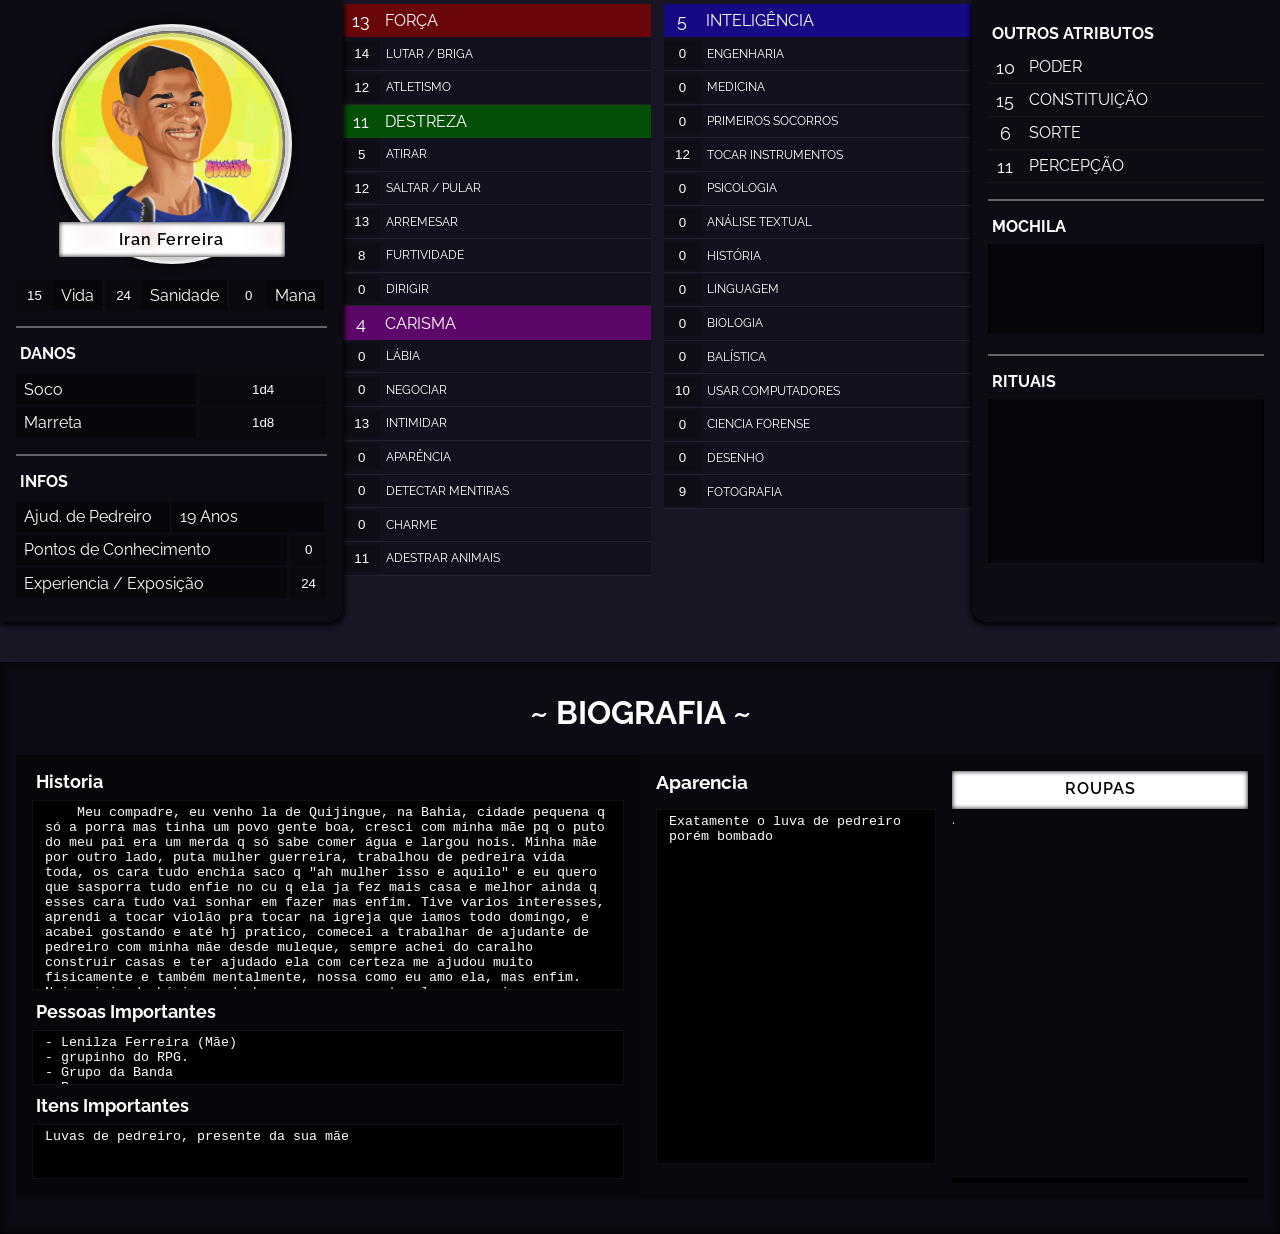
<file: index.html>
<!DOCTYPE html>
<html lang="pt-br">
<head>
    <meta charset="UTF-8">
    <meta http-equiv="X-UA-Compatible" content="IE=edge">
    <meta name="viewport" content="width=device-width, initial-scale=1.0">
    <link href="https://fonts.googleapis.com/css2?family=Raleway:wght@200;600&display=swap" rel="stylesheet">
    <link rel="shortcut icon" href="https://upload.wikimedia.org/wikipedia/commons/a/af/D20_icon.png" type="image/x-icon">
    <link rel="stylesheet" href="iran.css">
    <link rel="stylesheet" href="">
    <title>Iran Ferreira</title>
</head>
<body>
    <main>
<!-- 
    COMEÇO DO BLOCO PRIMEIRO BLOCO
 -->

    <div class="bloco">
        <div class="left-block-container" >
            <div class="block-text-area">
                <div class="chr-img">
                    <img src="./Iran_Ferreira.jpg" alt="">
                </div>
                <div class="left-block-elements lsm" >
                    <div class="teste flex-100">
                        <input type="text" name="" id="vida" class="element-value" value="15" placeholder="18" onchange="morrendo()">
                        <div class="element-name" id="vida-name">Vida</div>
                    </div>
                    <div class="teste flex-100">
                        <input type="text" name="" id="" class="element-value" value="24" placeholder="25">
                        <div class="element-name">Sanidade</div>
                    </div>
                    <div class="teste flex-100">
                        <input type="text" name="" id="" class="element-value" value="0" placeholder="0">
                        <div class="element-name">Mana</div>
                    </div>
                </div>
                <div class="vida-morte">
                    <input type="radio" name="" id="">
                    <input type="radio" name="" id="">
                    <input type="radio" name="" id="">
                    <input type="radio" name="" id="">
                    <input type="radio" name="" id="">
                    <input type="radio" name="" id="">
                </div>
            </div>
            <hr>
            <div class="block-text-area">
                <h4>DANOS</h4>
                <div class="left-block-elements">
                    <div class="element-name damage-name">Soco</div>
                    <input type="text" name="" id="" class="damage-value" value="1d4">
                </div>
                <div class="left-block-elements">
                    <div class="element-name damage-name">Marreta</div>
                    <input type="text" name="" id="" class="damage-value" value="1d8">
                </div>
            </div>
            <hr>
                <div class="block-text-area">
                    <h4>INFOS</h4>
                    <div class="left-block-elements">
                        <div class="element-name morte">Ajud. de Pedreiro</div>
                        <div class="element-name morte">19 Anos</div>
                    </div>
                    <div class="left-block-elements">
                        <div class="element-name">Pontos de Conhecimento</div>
                        <input type="text" name="" id="" class="element-value" value="0" placeholder="0">
                    </div>
                    <div class="left-block-elements">
                        <div class="element-name">Experiencia / Exposição</div>
                        <input type="text" name="" id="" class="element-value" value="24" placeholder="24">
                    </div>
                </div>
            </div>
        </div>
    </div>

<!-- 
    FIM DO PRIMEIRO BLOCO
    
    COMEÇO DAS PERICIAS E ATRIBUTOS DO PRIMEIRO BLOCO
 -->

    <div class="atributos-pericias a-p-first">
        
        <div class="forca">
            <div class="atributo">
                <input type="text" class="atribute-value rolagem-value" placeholder="0&nbsp;" value="13" id="forca-value">
                <div class="atribute-name rolagem-name" id="forca-name">FORÇA</div>
            </div>
            <div class="pericia-element flex-column">
                <div class="flex-100">
                    <input type="text" value="14" class="element-value pericia-value rolagem-value">
                    <div class="pericia-name rolagem-name">LUTAR / BRIGA</div>
                    <div class="down-btn">
                        
                    </div>
                </div>
                <div class="extra-elements-container">
                    <div class="flex-100 extra-elements">
                        <input type="text" value="13" class="element-value pericia-value rolagem-value">
                        <div class="pericia-name rolagem-name">BASTÕES</div>
                    </div>
                    <div class="flex-100 extra-elements">
                        <input type="text" value="15" class="element-value pericia-value rolagem-value">
                        <div class="pericia-name rolagem-name">MARTELOS</div>
                    </div>
                    <div class="flex-100 extra-elements">
                        <input type="text" value="0" class="element-value pericia-value rolagem-value">
                        <div class="pericia-name rolagem-name">LANÇAS</div>
                    </div>
                    <div class="flex-100 extra-elements">
                        <input type="text" value="0" class="element-value pericia-value rolagem-value">
                        <div class="pericia-name rolagem-name">MACHADOS</div>
                    </div>
                    <div class="flex-100 extra-elements">
                        <input type="text" value="0" class="element-value pericia-value rolagem-value">
                        <div class="pericia-name rolagem-name">ESPADAS</div>
                    </div>
                    <div class="flex-100 extra-elements">
                        <input type="text" value="0" class="element-value pericia-value rolagem-value">
                        <div class="pericia-name rolagem-name">FACAS</div>
                    </div>
                    <div class="flex-100 extra-elements">
                        <input type="text" value="0" class="element-value pericia-value rolagem-value">
                        <div class="pericia-name rolagem-name">FOICES</div>
                    </div>
                </div>
            </div>
            <div class="pericia-element">
                <input type="text" value="12" class="element-value pericia-value rolagem-value">
                <div class="pericia-name rolagem-name">ATLETISMO</div>
            </div>
        </div>
        <div class="destreza">
            <div class="atributo">
                <input type="text" class="atribute-value rolagem-value" placeholder="0&nbsp;" value="11" id="destreza-value">
                <div class="atribute-name rolagem-name" id="destreza-name">DESTREZA</div>
            </div>
            <div class="pericia-element flex-column">
                <div class="flex-100">
                    <input type="text" value="5" class="element-value pericia-value rolagem-value">
                    <div class="pericia-name rolagem-name">ATIRAR</div>
                    <div class="down-btn">
                        
                    </div>                
                </div>
                <div class="extra-elements-container">
                    <div class="flex-100 extra-elements">
                        <input type="text" value="10" class="element-value pericia-value rolagem-value">
                        <div class="pericia-name rolagem-name">PISTOLAS</div>
                    </div>
                    <div class="flex-100 extra-elements">
                        <input type="text" value="0" class="element-value pericia-value rolagem-value">
                        <div class="pericia-name rolagem-name">SHOTGUNS</div>
                    </div>
                    <div class="flex-100 extra-elements">
                        <input type="text" value="0" class="element-value pericia-value rolagem-value">
                        <div class="pericia-name rolagem-name">METRALHADORAS</div>
                    </div>
                    <div class="flex-100 extra-elements">
                        <input type="text" value="0" class="element-value pericia-value rolagem-value">
                        <div class="pericia-name rolagem-name">ARCO E FLECHAS</div>
                    </div>
                    <div class="flex-100 extra-elements">
                        <input type="text" value="0" class="element-value pericia-value rolagem-value">
                        <div class="pericia-name rolagem-name">SNIPER</div>
                    </div>
                    <div class="flex-100 extra-elements">
                        <input type="text" value="0" class="element-value pericia-value rolagem-value">
                        <div class="pericia-name rolagem-name">BESTA / BALESTRA</div>
                    </div>
                </div>
            </div>
            <div class="pericia-element">
                <input type="text" value="12" class="element-value pericia-value rolagem-value">
                <div class="pericia-name rolagem-name">SALTAR / PULAR</div>
            </div>
            <div class="pericia-element">
                <input type="text" value="13" class="element-value pericia-value rolagem-value">
                <div class="pericia-name rolagem-name">ARREMESAR</div>
            </div>
            <div class="pericia-element flex-column">
                <div class="flex-100">
                    <input type="text" value="8" class="element-value pericia-value rolagem-value">
                    <div class="pericia-name rolagem-name">FURTIVIDADE</div>
                    <div class="down-btn">
                        
                    </div>               
                </div>
                <div class="extra-elements-container">
                    <div class="flex-100 extra-elements">
                        <input type="text" value="0" class="element-value pericia-value rolagem-value">
                        <div class="pericia-name rolagem-name">FURTAR</div>
                    </div>
                    <div class="flex-100 extra-elements">
                        <input type="text" value="5" class="element-value pericia-value rolagem-value">
                        <div class="pericia-name rolagem-name">ARROMBAR FECHADURAS</div>
                    </div>
                    <div class="flex-100 extra-elements">
                        <input type="text" value="11" class="element-value pericia-value rolagem-value">
                        <div class="pericia-name rolagem-name">ESCONDER-SE</div>
                    </div>
                </div>
            </div>
            <div class="pericia-element">
                <input type="text" value="0" class="element-value pericia-value rolagem-value">
                <div class="pericia-name rolagem-name">DIRIGIR</div>
            </div>
        </div>
        <div class="carisma">
            <div class="atributo">
                <input type="text" class="atribute-value rolagem-value" placeholder="0&nbsp;" value="4" id="carisma-value">
                <div class="atribute-name rolagem-name" id="carisma-name">CARISMA</div>
            </div>
            <div class="pericia-element">
                <input type="text" value="0" class="element-value pericia-value rolagem-value">
                <div class="pericia-name rolagem-name">LÁBIA</div>
            </div>
            <div class="pericia-element">
                <input type="text" value="0" class="element-value pericia-value rolagem-value">
                <div class="pericia-name rolagem-name">NEGOCIAR</div>
            </div>
            <div class="pericia-element">
                <input type="text" value="13" class="element-value pericia-value rolagem-value">
                <div class="pericia-name rolagem-name">INTIMIDAR</div>
            </div>
            <div class="pericia-element">
                <input type="text" value="0" class="element-value pericia-value rolagem-value">
                <div class="pericia-name rolagem-name">APARÊNCIA</div>
            </div>
            <div class="pericia-element">
                <input type="text" value="0" class="element-value pericia-value rolagem-value">
                <div class="pericia-name rolagem-name">DETECTAR MENTIRAS</div>
            </div>
            <div class="pericia-element">
                <input type="text" value="0" class="element-value pericia-value rolagem-value">
                <div class="pericia-name rolagem-name">CHARME</div>
            </div>
            <div class="pericia-element">
                <input type="text" value="11" class="element-value pericia-value rolagem-value">
                <div class="pericia-name rolagem-name">ADESTRAR ANIMAIS</div>
            </div>
        </div>
    </div>

<!-- FIM DAS PERICIAS E ATRIBUTOS DO PRIMEIRO BLOCO

    COMEÇO DAS PERICIAS E ATRIBUTOS DO SEGUNDO BLOCO
-->

    <div class="atributos-pericias a-p-second">
        <div class="inteligencia">
            <div class="atributo">
                <input type="text" class="atribute-value rolagem-value" placeholder="0&nbsp;" value="5" id="inteligencia-value">
                <div class="atribute-name rolagem-name" id="inteligencia-name">INTELIGÊNCIA</div>
            </div>
            <div class="pericia-element flex-column">
                <div class="flex-100">
                    <input type="text" value="0" class="element-value pericia-value rolagem-value">
                    <div class="pericia-name rolagem-name">ENGENHARIA</div>
                    <div class="down-btn">
                        
                    </div>                
                </div>
                <div class="extra-elements-container">
                    <div class="flex-100 extra-elements">
                        <input type="text" value="0" class="element-value pericia-value rolagem-value">
                        <div class="pericia-name rolagem-name">ENGENHARIA DE AUTOMÓVEIS</div>
                    </div>
                    <div class="flex-100 extra-elements">
                        <input type="text" value="0" class="element-value pericia-value rolagem-value">
                        <div class="pericia-name rolagem-name">ENGENHARIA EXPLOSIVA</div>
                    </div>
                    <div class="flex-100 extra-elements">
                        <input type="text" value="0" class="element-value pericia-value rolagem-value">
                        <div class="pericia-name rolagem-name">ENGENHARIA DA COMPUTAÇÃO</div>
                    </div>
                </div>
            </div>
            <div class="pericia-element">
                <input type="text" value="0" class="element-value pericia-value rolagem-value">
                <div class="pericia-name rolagem-name">MEDICINA</div>
            </div>
            <div class="pericia-element">
                <input type="text" value="0" class="element-value pericia-value rolagem-value">
                <div class="pericia-name rolagem-name">PRIMEIROS SOCORROS</div>
            </div>
            <div class="pericia-element flex-column">
                <div class="flex-100">
                    <input type="text" value="12" class="element-value pericia-value rolagem-value">
                    <div class="pericia-name rolagem-name">TOCAR INSTRUMENTOS</div>
                    <div class="down-btn">
                        
                    </div>                
                </div>
                <div class="extra-elements-container">
                    <div class="flex-100 extra-elements">
                        <input type="text" value="0" class="element-value pericia-value rolagem-value">
                        <div class="pericia-name rolagem-name">PIANO</div>
                    </div>
                    <div class="flex-100 extra-elements">
                        <input type="text" value="15" class="element-value pericia-value rolagem-value">
                        <div class="pericia-name rolagem-name">VIOLÃO</div>
                    </div>
                    <div class="flex-100 extra-elements">
                        <input type="text" value="9" class="element-value pericia-value rolagem-value">
                        <div class="pericia-name rolagem-name">GUITARRA</div>
                    </div>
                    <div class="flex-100 extra-elements">
                        <input type="text" value="0" class="element-value pericia-value rolagem-value">
                        <div class="pericia-name rolagem-name">VIOLINO</div>
                    </div>
                    <div class="flex-100 extra-elements">
                        <input type="text" value="0" class="element-value pericia-value rolagem-value">
                        <div class="pericia-name rolagem-name">BATERIA</div>
                    </div>
                </div>
            </div>
            <div class="pericia-element">
                <input type="text" value="0" class="element-value pericia-value rolagem-value">
                <div class="pericia-name rolagem-name">PSICOLOGIA</div>
            </div>
            <div class="pericia-element">
                <input type="text" value="0" class="element-value pericia-value rolagem-value">
                <div class="pericia-name rolagem-name">ANÁLISE TEXTUAL</div>
            </div>
            <div class="pericia-element">
                <input type="text" value="0" class="element-value pericia-value rolagem-value">
                <div class="pericia-name rolagem-name">HISTÓRIA</div>
            </div>
            <div class="pericia-element">
                <input type="text" value="0" class="element-value pericia-value rolagem-value">
                <div class="pericia-name rolagem-name">LINGUAGEM</div>
            </div>
            <div class="pericia-element">
                <input type="text" value="0" class="element-value pericia-value rolagem-value">
                <div class="pericia-name rolagem-name">BIOLOGIA</div>
            </div>
            <div class="pericia-element">
                <input type="text" value="0" class="element-value pericia-value rolagem-value">
                <div class="pericia-name rolagem-name">BALÍSTICA</div>
            </div>
            <div class="pericia-element">
                <input type="text" value="10" class="element-value pericia-value rolagem-value">
                <div class="pericia-name rolagem-name">USAR COMPUTADORES</div>
            </div>
            <div class="pericia-element flex-column">
                <div class="flex-100">
                    <input type="text" value="0" class="element-value pericia-value rolagem-value">
                    <div class="pericia-name rolagem-name">CIENCIA FORENSE</div>
                    <div class="down-btn">
                        
                    </div>               
                </div>
                <div class="extra-elements-container">
                    <div class="flex-100 extra-elements">
                        <input type="text" value="0" class="element-value pericia-value rolagem-value">
                        <div class="pericia-name rolagem-name">CRIMINALISTICA</div>
                    </div>
                    <div class="flex-100 extra-elements">
                        <input type="text" value="0" class="element-value pericia-value rolagem-value">
                        <div class="pericia-name rolagem-name">TOXICOLOGIA FORENSE</div>
                    </div>
                    <div class="flex-100 extra-elements">
                        <input type="text" value="0" class="element-value pericia-value rolagem-value">
                        <div class="pericia-name rolagem-name">ANTROPOLOGIA FORENSE</div>
                    </div>
                </div>
            </div>
            <div class="pericia-element">
                <input type="text" value="0" class="element-value pericia-value rolagem-value">
                <div class="pericia-name rolagem-name">DESENHO</div>
            </div>
            <div class="pericia-element">
                <input type="text" value="9" class="element-value pericia-value rolagem-value">
                <div class="pericia-name rolagem-name">FOTOGRAFIA</div>
            </div>
        </div>
    </div>

    <!--
        FIM DAS PERICIAS E ATRIBUTOS DO SEGUNDO BLOCO

        COMEÇO DO SEGUNDO BLOCO
     -->

    <div class="bloco">
        <div class="left-block-container" >
            <div class="block-text-area">
                <h4>OUTROS ATRIBUTOS</h4>
                <div class="atributo outros-atributos">
                    <input type="text" class="atribute-value rolagem-value" placeholder="0&nbsp;" value="10" id="poder-value">
                    <div id="poder-name" class="rolagem-name">PODER</div>
                </div>
                <div class="atributo outros-atributos">
                    <input type="text" class="atribute-value rolagem-value" placeholder="0&nbsp;" value="15" id="constituicao-value">
                    <div id="constituicao-name" class="rolagem-name">CONSTITUIÇÃO</div>
                </div>
                <div class="atributo outros-atributos">
                    <input type="text" class="atribute-value rolagem-value" placeholder="0&nbsp;" value="6" id="sorte-value">
                    <div id="sorte-name" class="rolagem-name">SORTE</div>
                </div>
                <div class="atributo outros-atributos">
                    <input type="text" class="atribute-value rolagem-value" placeholder="0&nbsp;" value="11" id="percepcao-value">
                    <div id="percepcao-name" class="rolagem-name">PERCEPÇÃO</div>
                </div>
                <hr>
                <h4>MOCHILA</h4>
                <textarea name="" id=""  rows="5" spellcheck="false"></textarea>
            <hr>
            <div class="block-text-area">
            <h4>RITUAIS</h4>
                <textarea name="" id="" rows="10" class="magias" spellcheck="false"></textarea>
            </div>
        </div>
    </div>
</div>
</main>
<!-- FIM DO SEGUNDO BLOCO -->

<!-- COMEÇO BIOGRAFIA -->
<div class="biografia">
    <h1>~ BIOGRAFIA ~</h1>
    <div class="flex-100">
        <div class="historia">
            <div class="historia-escrita">
                <h4>Historia</h4>
                <textarea name="" id="" rows="12" class="imp-input" spellcheck="false">
    Meu compadre, eu venho la de Quijingue, na Bahia, cidade pequena q só a porra mas tinha um povo gente boa, cresci com minha mãe pq o puto do meu pai era um merda q só sabe comer água e largou nois. Minha mãe por outro lado, puta mulher guerreira, trabalhou de pedreira vida toda, os cara tudo enchia saco q "ah mulher isso e aquilo" e eu quero que sasporra tudo enfie no cu q ela ja fez mais casa e melhor ainda q esses cara tudo vai sonhar em fazer mas enfim. Tive varios interesses, aprendi a tocar violão pra tocar na igreja que iamos todo domingo, e acabei gostando e até hj pratico, comecei a trabalhar de ajudante de pedreiro com minha mãe desde muleque, sempre achei do caralho construir casas e ter ajudado ela com certeza me ajudou muito fisicamente e também mentalmente, nossa como eu amo ela, mas enfim. Nois vivia do básico e do bom, mas porra pvt, ela conseguiu esse trabalho em São Paulo pra construir um metro la, tava oferecendo moradia e os caralho, acabamo indo e tamo aqui a 1 ano já, n vou mentir q é confuso pra porra ir prum lugar novo mas é do cacete, fiz amizade com um povo batendo uma bola no pique e uns outro por ai e tmj, agora é ajudar minha mãe nessa zorra pq puta merda cidade grande ta cheio dum rebanho de puta.</textarea>
                </div>
            <div class="importantes">
                <div>
                    <h4>Pessoas Importantes</h4>
                    <textarea name="" id="" rows="3" class="imp-input" spellcheck="false">- Lenilza Ferreira (Mãe)
- grupinho do RPG.
- Grupo da Banda
- Ruy
- Aby</textarea>
                </div>
                <div>
                    <h4>Itens Importantes</h4>
                    <textarea name="" id="" rows="3" class="imp-input" spellcheck="false">Luvas de pedreiro, presente da sua mãe</textarea>
                </div>
            </div>
        </div>
        <div class="aparencia flex-100">
            <div class="descr-container">
                <h3>Aparencia</h3>
                <div class="descricao">
                    <textarea name="" id="" rows="23" class="imp-input" spellcheck="false">Exatamente o luva de pedreiro porém bombado</textarea>
                </div>
            </div>
            <div class="chr-cloth">
                .
            </div>
        </div>
    </div>
</div>
<!-- FIM BIOGRAFIA -->

<!-- COMEÇO FOOTER -->
<footer>
    
</footer>


<script src="iran.js"></script>
</body>
</html>
</file>
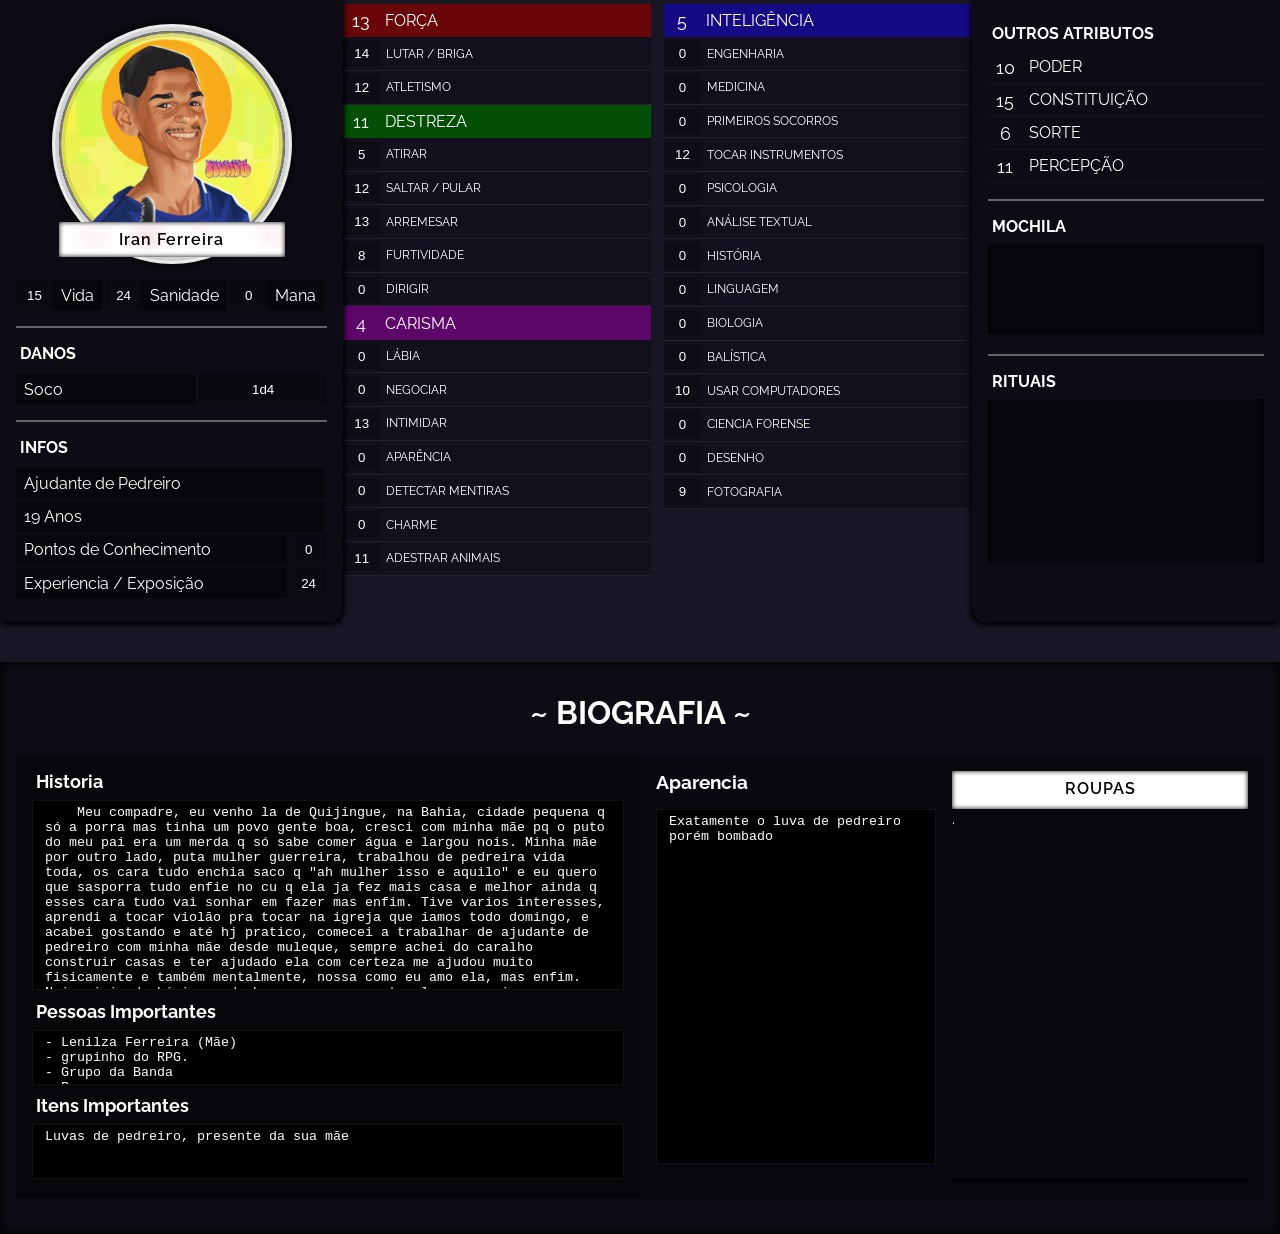
<file: Iran_Ferreira.html>
<!DOCTYPE html>
<html lang="pt-br">
<head>
    <meta charset="UTF-8">
    <meta http-equiv="X-UA-Compatible" content="IE=edge">
    <meta name="viewport" content="width=device-width, initial-scale=1.0">
    <link href="https://fonts.googleapis.com/css2?family=Raleway:wght@200;600&display=swap" rel="stylesheet">
    <link rel="stylesheet" href="iran.css">
    <link rel="stylesheet" href="">
    <title>Iran Ferreira</title>
    <style>

    </style>
</head>
<body>
    <main>
<!-- 
    COMEÇO DO BLOCO PRIMEIRO BLOCO
 -->

    <div class="bloco">
        <div class="left-block-container" >
            <div class="chr-img">
                <img src="./Iran_Ferreira.jpg" alt="">
            </div>
            <div class="block-text-area">
                <div class="left-block-elements lsm" >
                    <div class="teste flex-100">
                        <input type="text" name="" id="vida" class="element-value" value="15" placeholder="18">
                        <div class="element-name" id="vida-name">Vida</div>
                    </div>
                    <div class="teste flex-100">
                        <input type="text" name="" id="" class="element-value" value="24" placeholder="25">
                        <div class="element-name">Sanidade</div>
                    </div>
                    <div class="teste flex-100">
                        <input type="text" name="" id="" class="element-value" value="0" placeholder="0">
                        <div class="element-name">Mana</div>
                    </div>
                </div>
            <!-- RESERVADO PARA QUANDO FOR FAZER O SCRIPT DE ABRIR O CONTAINER DE VIDA E MORTE

                <div class="flex-100 vida-morte">
                    <input type="radio">
                    <input type="radio">
                    <input type="radio">
                    <input type="radio">
                    <input type="radio">
                    <input type="radio">
                </div> -->
            </div>
            <hr>
            <h4>DANOS</h4>
            <div class="block-text-area">
                <div class="left-block-elements">
                    <div class="element-name">Soco</div>
                    <input type="text" name="" id="" class="damage-value" value="1d4">
                </div>
                <hr>
                <h4>INFOS</h4>
                <div class="block-text-area">
                    <div class="left-block-elements">
                        <div class="element-name morte">Ajudante de Pedreiro</div>
                    </div>
                    <div class="left-block-elements">
                        <div class="element-name morte">19 Anos</div>
                    </div>
                    <div class="left-block-elements">
                        <div class="element-name">Pontos de Conhecimento</div>
                        <input type="text" name="" id="" class="element-value" value="0" placeholder="0">
                    </div>
                    <div class="left-block-elements">
                        <div class="element-name">Experiencia / Exposição</div>
                        <input type="text" name="" id="" class="element-value" value="24" placeholder="24">
                    </div>
                </div>
            </div>
        </div>
    </div>

<!-- 
    FIM DO PRIMEIRO BLOCO
    
    COMEÇO DAS PERICIAS E ATRIBUTOS DO PRIMEIRO BLOCO
 -->

    <div class="atributos-pericias a-p-first">
        
        <div class="forca">
            <div class="atributo">
                <input type="text" class="atribute-value" placeholder="0&nbsp;" value="13" id="forca-value">
                <div class="atribute-name" id="forca-name">FORÇA</div>
            </div>
            <div class="pericia-element flex-column">
                <div class="flex-100">
                    <input type="text" value="14" class="element-value pericia-value">
                    <div class="pericia-name">LUTAR / BRIGA</div>
                    <div class="down-btn">
                        
                    </div>
                </div>
                <div class="extra-elements-container">
                    <div class="flex-100 extra-elements">
                        <input type="text" value="13" class="element-value pericia-value">
                        <div class="pericia-name">BASTÕES</div>
                    </div>
                    <div class="flex-100 extra-elements">
                        <input type="text" value="15" class="element-value pericia-value">
                        <div class="pericia-name">MARTELOS</div>
                    </div>
                    <div class="flex-100 extra-elements">
                        <input type="text" value="0" class="element-value pericia-value">
                        <div class="pericia-name">LANÇAS</div>
                    </div>
                    <div class="flex-100 extra-elements">
                        <input type="text" value="0" class="element-value pericia-value">
                        <div class="pericia-name">MACHADOS</div>
                    </div>
                    <div class="flex-100 extra-elements">
                        <input type="text" value="0" class="element-value pericia-value">
                        <div class="pericia-name">ESPADAS</div>
                    </div>
                    <div class="flex-100 extra-elements">
                        <input type="text" value="0" class="element-value pericia-value">
                        <div class="pericia-name">FACAS</div>
                    </div>
                    <div class="flex-100 extra-elements">
                        <input type="text" value="0" class="element-value pericia-value">
                        <div class="pericia-name">FOICES</div>
                    </div>
                </div>
            </div>
            <div class="pericia-element">
                <input type="text" value="12" class="element-value pericia-value">
                <div class="pericia-name">ATLETISMO</div>
            </div>
        </div>
        <div class="destreza">
            <div class="atributo">
                <input type="text" class="atribute-value" placeholder="0&nbsp;" value="11" id="destreza-value">
                <div class="atribute-name" id="destreza-name">DESTREZA</div>
            </div>
            <div class="pericia-element flex-column">
                <div class="flex-100">
                    <input type="text" value="5" class="element-value pericia-value">
                    <div class="pericia-name">ATIRAR</div>
                    <div class="down-btn">
                        
                    </div>                
                </div>
                <div class="extra-elements-container">
                    <div class="flex-100 extra-elements">
                        <input type="text" value="10" class="element-value pericia-value">
                        <div class="pericia-name">PISTOLAS</div>
                    </div>
                    <div class="flex-100 extra-elements">
                        <input type="text" value="0" class="element-value pericia-value">
                        <div class="pericia-name">SHOTGUNS</div>
                    </div>
                    <div class="flex-100 extra-elements">
                        <input type="text" value="0" class="element-value pericia-value">
                        <div class="pericia-name">METRALHADORAS</div>
                    </div>
                    <div class="flex-100 extra-elements">
                        <input type="text" value="0" class="element-value pericia-value">
                        <div class="pericia-name">ARCO E FLECHAS</div>
                    </div>
                    <div class="flex-100 extra-elements">
                        <input type="text" value="0" class="element-value pericia-value">
                        <div class="pericia-name">SNIPER</div>
                    </div>
                    <div class="flex-100 extra-elements">
                        <input type="text" value="0" class="element-value pericia-value">
                        <div class="pericia-name">BESTA / BALESTRA</div>
                    </div>
                </div>
            </div>
            <div class="pericia-element">
                <input type="text" value="12" class="element-value pericia-value">
                <div class="pericia-name">SALTAR / PULAR</div>
            </div>
            <div class="pericia-element">
                <input type="text" value="13" class="element-value pericia-value">
                <div class="pericia-name">ARREMESAR</div>
            </div>
            <div class="pericia-element flex-column">
                <div class="flex-100">
                    <input type="text" value="8" class="element-value pericia-value">
                    <div class="pericia-name">FURTIVIDADE</div>
                    <div class="down-btn">
                        
                    </div>               
                </div>
                <div class="extra-elements-container">
                    <div class="flex-100 extra-elements">
                        <input type="text" value="0" class="element-value pericia-value">
                        <div class="pericia-name">FURTAR</div>
                    </div>
                    <div class="flex-100 extra-elements">
                        <input type="text" value="5" class="element-value pericia-value">
                        <div class="pericia-name">ARROMBAR FECHADURAS</div>
                    </div>
                    <div class="flex-100 extra-elements">
                        <input type="text" value="11" class="element-value pericia-value">
                        <div class="pericia-name">ESCONDER-SE</div>
                    </div>
                </div>
            </div>
            <div class="pericia-element">
                <input type="text" value="0" class="element-value pericia-value">
                <div class="pericia-name">DIRIGIR</div>
            </div>
        </div>
        <div class="carisma">
            <div class="atributo">
                <input type="text" class="atribute-value" placeholder="0&nbsp;" value="4" id="carisma-value">
                <div class="atribute-name" id="carisma-name">CARISMA</div>
            </div>
            <div class="pericia-element">
                <input type="text" value="0" class="element-value pericia-value">
                <div class="pericia-name">LÁBIA</div>
            </div>
            <div class="pericia-element">
                <input type="text" value="0" class="element-value pericia-value">
                <div class="pericia-name">NEGOCIAR</div>
            </div>
            <div class="pericia-element">
                <input type="text" value="13" class="element-value pericia-value">
                <div class="pericia-name">INTIMIDAR</div>
            </div>
            <div class="pericia-element">
                <input type="text" value="0" class="element-value pericia-value">
                <div class="pericia-name">APARÊNCIA</div>
            </div>
            <div class="pericia-element">
                <input type="text" value="0" class="element-value pericia-value">
                <div class="pericia-name">DETECTAR MENTIRAS</div>
            </div>
            <div class="pericia-element">
                <input type="text" value="0" class="element-value pericia-value">
                <div class="pericia-name">CHARME</div>
            </div>
            <div class="pericia-element">
                <input type="text" value="11" class="element-value pericia-value">
                <div class="pericia-name">ADESTRAR ANIMAIS</div>
            </div>
        </div>
    </div>

<!-- FIM DAS PERICIAS E ATRIBUTOS DO PRIMEIRO BLOCO

    COMEÇO DAS PERICIAS E ATRIBUTOS DO SEGUNDO BLOCO
-->

    <div class="atributos-pericias a-p-second">
        <div class="inteligencia">
            <div class="atributo">
                <input type="text" class="atribute-value" placeholder="0&nbsp;" value="5" id="inteligencia-value">
                <div class="atribute-name" id="inteligencia-name">INTELIGÊNCIA</div>
            </div>
            <div class="pericia-element flex-column">
                <div class="flex-100">
                    <input type="text" value="0" class="element-value pericia-value">
                    <div class="pericia-name">ENGENHARIA</div>
                    <div class="down-btn">
                        
                    </div>                
                </div>
                <div class="extra-elements-container">
                    <div class="flex-100 extra-elements">
                        <input type="text" value="0" class="element-value pericia-value">
                        <div class="pericia-name">ENGENHARIA DE AUTOMÓVEIS</div>
                    </div>
                    <div class="flex-100 extra-elements">
                        <input type="text" value="0" class="element-value pericia-value">
                        <div class="pericia-name">ENGENHARIA EXPLOSIVA</div>
                    </div>
                    <div class="flex-100 extra-elements">
                        <input type="text" value="0" class="element-value pericia-value">
                        <div class="pericia-name">ENGENHARIA DA COMPUTAÇÃO</div>
                    </div>
                </div>
            </div>
            <div class="pericia-element">
                <input type="text" value="0" class="element-value pericia-value">
                <div class="pericia-name">MEDICINA</div>
            </div>
            <div class="pericia-element">
                <input type="text" value="0" class="element-value pericia-value">
                <div class="pericia-name">PRIMEIROS SOCORROS</div>
            </div>
            <div class="pericia-element flex-column">
                <div class="flex-100">
                    <input type="text" value="12" class="element-value pericia-value">
                    <div class="pericia-name">TOCAR INSTRUMENTOS</div>
                    <div class="down-btn">
                        
                    </div>                
                </div>
                <div class="extra-elements-container">
                    <div class="flex-100 extra-elements">
                        <input type="text" value="0" class="element-value pericia-value">
                        <div class="pericia-name">PIANO</div>
                    </div>
                    <div class="flex-100 extra-elements">
                        <input type="text" value="15" class="element-value pericia-value">
                        <div class="pericia-name">VIOLÃO</div>
                    </div>
                    <div class="flex-100 extra-elements">
                        <input type="text" value="9" class="element-value pericia-value">
                        <div class="pericia-name">GUITARRA</div>
                    </div>
                    <div class="flex-100 extra-elements">
                        <input type="text" value="0" class="element-value pericia-value">
                        <div class="pericia-name">VIOLINO</div>
                    </div>
                    <div class="flex-100 extra-elements">
                        <input type="text" value="0" class="element-value pericia-value">
                        <div class="pericia-name">BATERIA</div>
                    </div>
                </div>
            </div>
            <div class="pericia-element">
                <input type="text" value="0" class="element-value pericia-value">
                <div class="pericia-name">PSICOLOGIA</div>
            </div>
            <div class="pericia-element">
                <input type="text" value="0" class="element-value pericia-value">
                <div class="pericia-name">ANÁLISE TEXTUAL</div>
            </div>
            <div class="pericia-element">
                <input type="text" value="0" class="element-value pericia-value">
                <div class="pericia-name">HISTÓRIA</div>
            </div>
            <div class="pericia-element">
                <input type="text" value="0" class="element-value pericia-value">
                <div class="pericia-name">LINGUAGEM</div>
            </div>
            <div class="pericia-element">
                <input type="text" value="0" class="element-value pericia-value">
                <div class="pericia-name">BIOLOGIA</div>
            </div>
            <div class="pericia-element">
                <input type="text" value="0" class="element-value pericia-value">
                <div class="pericia-name">BALÍSTICA</div>
            </div>
            <div class="pericia-element">
                <input type="text" value="10" class="element-value pericia-value">
                <div class="pericia-name">USAR COMPUTADORES</div>
            </div>
            <div class="pericia-element flex-column">
                <div class="flex-100">
                    <input type="text" value="0" class="element-value pericia-value">
                    <div class="pericia-name">CIENCIA FORENSE</div>
                    <div class="down-btn">
                        
                    </div>               
                </div>
                <div class="extra-elements-container">
                    <div class="flex-100 extra-elements">
                        <input type="text" value="0" class="element-value pericia-value">
                        <div class="pericia-name">CRIMINALISTICA</div>
                    </div>
                    <div class="flex-100 extra-elements">
                        <input type="text" value="0" class="element-value pericia-value">
                        <div class="pericia-name">TOXICOLOGIA FORENSE</div>
                    </div>
                    <div class="flex-100 extra-elements">
                        <input type="text" value="0" class="element-value pericia-value">
                        <div class="pericia-name">ANTROPOLOGIA FORENSE</div>
                    </div>
                </div>
            </div>
            <div class="pericia-element">
                <input type="text" value="0" class="element-value pericia-value">
                <div class="pericia-name">DESENHO</div>
            </div>
            <div class="pericia-element">
                <input type="text" value="9" class="element-value pericia-value">
                <div class="pericia-name">FOTOGRAFIA</div>
            </div>
        </div>
    </div>

    <!--
        FIM DAS PERICIAS E ATRIBUTOS DO SEGUNDO BLOCO

        COMEÇO DO SEGUNDO BLOCO
     -->

    <div class="bloco">
        <div class="left-block-container" >
            <div class="block-text-area">
                <h4>OUTROS ATRIBUTOS</h4>
                <div class="atributo outros-atributos">
                    <input type="text" class="atribute-value" placeholder="0&nbsp;" value="10" id="poder-value">
                    <div id="poder-name">PODER</div>
                </div>
                <div class="atributo outros-atributos">
                    <input type="text" class="atribute-value" placeholder="0&nbsp;" value="15" id="constituicao-value">
                    <div id="constituicao-name">CONSTITUIÇÃO</div>
                </div>
                <div class="atributo outros-atributos">
                    <input type="text" class="atribute-value" placeholder="0&nbsp;" value="6" id="sorte-value">
                    <div id="sorte-name">SORTE</div>
                </div>
                <div class="atributo outros-atributos">
                    <input type="text" class="atribute-value" placeholder="0&nbsp;" value="11" id="percepcao-value">
                    <div id="percepcao-name">PERCEPÇÃO</div>
                </div>
                <hr>
                <h4>MOCHILA</h4>
                <textarea name="" id=""  rows="5" spellcheck="false"></textarea>
            <hr>
            <div class="block-text-area">
            <h4>RITUAIS</h4>
                <textarea name="" id="" rows="10" class="magias" spellcheck="false"></textarea>
            </div>
        </div>
    </div>
</div>
</main>
<!-- FIM DO SEGUNDO BLOCO -->

<!-- COMEÇO BIOGRAFIA -->
<div class="biografia">
    <h1>~ BIOGRAFIA ~</h1>
    <div class="flex-100">
        <div class="historia">
            <div class="historia-escrita">
                <h4>Historia</h4>
                <textarea name="" id="" rows="12" class="imp-input" spellcheck="false">
    Meu compadre, eu venho la de Quijingue, na Bahia, cidade pequena q só a porra mas tinha um povo gente boa, cresci com minha mãe pq o puto do meu pai era um merda q só sabe comer água e largou nois. Minha mãe por outro lado, puta mulher guerreira, trabalhou de pedreira vida toda, os cara tudo enchia saco q "ah mulher isso e aquilo" e eu quero que sasporra tudo enfie no cu q ela ja fez mais casa e melhor ainda q esses cara tudo vai sonhar em fazer mas enfim. Tive varios interesses, aprendi a tocar violão pra tocar na igreja que iamos todo domingo, e acabei gostando e até hj pratico, comecei a trabalhar de ajudante de pedreiro com minha mãe desde muleque, sempre achei do caralho construir casas e ter ajudado ela com certeza me ajudou muito fisicamente e também mentalmente, nossa como eu amo ela, mas enfim. Nois vivia do básico e do bom, mas porra pvt, ela conseguiu esse trabalho em São Paulo pra construir um metro la, tava oferecendo moradia e os caralho, acabamo indo e tamo aqui a 1 ano já, n vou mentir q é confuso pra porra ir prum lugar novo mas é do cacete, fiz amizade com um povo batendo uma bola no pique e uns outro por ai e tmj, agora é ajudar minha mãe nessa zorra pq puta merda cidade grande ta cheio dum rebanho de puta.</textarea>
                </div>
            <div class="importantes">
                <div>
                    <h4>Pessoas Importantes</h4>
                    <textarea name="" id="" rows="3" class="imp-input" spellcheck="false">- Lenilza Ferreira (Mãe)
- grupinho do RPG.
- Grupo da Banda
- Ruy
- Aby</textarea>
                </div>
                <div>
                    <h4>Itens Importantes</h4>
                    <textarea name="" id="" rows="3" class="imp-input" spellcheck="false">Luvas de pedreiro, presente da sua mãe</textarea>
                </div>
            </div>
        </div>
        <div class="aparencia flex-100">
            <div class="descr-container">
                <h3>Aparencia</h3>
                <div class="descricao">
                    <textarea name="" id="" rows="23" class="imp-input" spellcheck="false">Exatamente o luva de pedreiro porém bombado</textarea>
                </div>
            </div>
            <div class="chr-cloth">
                .
            </div>
        </div>
    </div>
</div>
<!-- FIM BIOGRAFIA -->

<!-- COMEÇO FOOTER -->
<footer>
    
</footer>


<script src="iran.js"></script>
</body>
</html>
</file>
<file: iran.css>
/* 
        COMEÇO CONFIGURAÇÕES GERAIS
        */

        :root {
            /* General settings */
            --general-bgr-clr: #181525;
            --general-txt-clr: #fff;
            --inputs-bgr-clr: rgba(0, 0, 0, 0.212);
            --inputs-brd-clr: #01000386;
            --hr-clr: rgba(238, 238, 238, 0.39);

            /* Blocks settings */
            --blocks-bgr-clr: #0000007a;
            --blocks-shdw-clr: black;

            /* Blocks elements settings */
            --blocks-element-bgr-clr: rgba(0, 0, 0, 0.45);
        }
        * {
            padding: 0;
            margin: 0;
            box-sizing: border-box;
        }
        main {
            display: flex;
        }
        body {
            font-family: Raleway , sans-serif;
            background-color: var(--general-bgr-clr);
            color: var(--general-txt-clr);
        }
        hr {
            margin: 1rem 0 1rem 0;
            border: 1px solid var(--hr-clr);
        }
        h4 {
            padding-bottom: .5rem;
            margin-left: .25rem;
        }
        a {
            text-decoration: none;
            color: currentColor;
        }
        input[type= text] , textarea{
            transition: box-shadow .15s ease;
            color: var(--general-txt-clr);
            border: none;
        }
        input {
            text-align: center;
        }
        input:focus[type=text] , textarea:focus {
            outline: none;
            box-shadow: 0 0 2px rgba(255, 255, 255, 0.521);
        }
        .element-value {
            max-width: 5ch;
            padding: 1%;
            background-color: var(--inputs-bgr-clr);
            border-inline: 1px solid var(--inputs-brd-clr);
        }


        /* CONFIGURAÇÕES GERAIS FIM*/

        /* COMEÇO DAS CONFIGURAÇÕES DO BLOCO */


        .bloco {
            background-color: var(--blocks-bgr-clr);
            box-shadow: 1.5px 3px 5px var(--blocks-shdw-clr);
            flex-basis: 25%;
            z-index: 1;
            border-radius: 0 0 .9rem 0;
            padding-block: .5rem;
        }
        .bloco:nth-child(4) {
            box-shadow: -1.5px 3px 5px var(--blocks-shdw-clr);
            border-radius: 0 0 0 .9rem;
        }
        .left-block-container {
            padding: 1rem;
        }
        .left-block-elements {
            display: flex;
            margin-top: 3px;
            width: 100%;
        }
        .element-name {
            padding: .35rem .5rem;
            margin-right: 3px;
            flex-basis: 100%;
            position: relative;
            background-color: var(--blocks-element-bgr-clr);
        }
        .damage-value {
            max-width: 8rem;
            background-color: var(--inputs-bgr-clr);
            color: #fff;
            border-inline: 3px solid var(--inputs-brd-clr);
        }
        .vida-morte {
            display: none;
            justify-content: space-around;
            background: rgb(78,46,39);
            border: 1px solid rgb(0, 0, 0);
            box-shadow: inset 0 0 5px black;
            border-top: none;
            background: linear-gradient(297deg, rgba(78,46,39,0.5) 50%, rgba(45,83,43,0.5) 50%);
            padding: .4125rem;
        }


        /* FIM DAS CONFIGURAÇÕES DE BLOCO */

        /* COMEÇO DAS CONFIGURAÇÕES DO PRIMEIRO BLOCO */


        .chr-img {
            width: 15rem;
            height: 15rem;
            border-radius: 50%;
            position: relative;
            box-shadow: 0 0 10px black;
            margin: 0 auto 1rem auto;
            border: 7px solid rgb(235, 235, 235);
        }
        .chr-img::after {
            content: 'Iran Ferreira';
            background-color: rgb(204, 63, 63);
            color: black;
            font-weight: 600;
            letter-spacing: 1px;
            padding: 0.5rem 0;
            text-align: center;
            position: absolute;
            bottom: 0;
            left: 0;
            width: 100%;
            box-shadow: inset 0 0 5px black;
            background-image: repeating-linear-gradient(15deg, transparent, #fff 0px, transparent 30px, transparent 30px, #ffffff 60px), repeating-linear-gradient(90deg, black, #ffffff 0px, transparent 30px, transparent 30px, #ffffff 60px), repeating-linear-gradient(120deg, #ffffff, #ffffff 0px, transparent 30px, transparent 30px, #ffffff 60px), repeating-linear-gradient(340deg, #ffffff, #ffffff 0px, transparent 30px, transparent 30px, #ffffff 60px);
            background-size: 1px calc(100% + 120px), calc(100% + 120px) 1px, 1px calc(100% + 120px) , calc(100% + 120px) 1px;
            background-position: 0 0, 0 0, 100% 0, 0 100%;
            animation: borderAnimation 5s infinite reverse;
        }
        
        @keyframes borderAnimation {
            from { background-position: 0 0, -120px 0, 100% -120px, 0 100%; }
            to { background-position: 0 -120px, 0 0, 100% 0, -120px 100%; }
        }
        .damage-name {
            cursor: pointer;
        }

        /*

        NO CASO DO PERSONAGEM TER ARMADURA TIRAR COMENTARIO
        
         .chr-img::before {
            content: '0';          <- VALOR DA ARMADURA
            text-align: center;
            padding-top: .75rem;
            font-weight: 600;
            width: 3rem;
            height: 3rem;
            top: -10px;
            left: -5px;
            position: absolute;
            background-image: url(https://static.thenounproject.com/png/1156891-200.png);
            background-size: contain;
            background-repeat: no-repeat;
            z-index: -1;
            transition: width .1s ease , height .1s ease , padding-top .1s ease;
        }
        .chr-img:hover::before  {
            width: 3.5rem;
            height: 3.5rem;
            padding-top: 1rem;
            z-index: 1;
        } */

        .chr-img img {
            width: 100%;
            height: 100%;
            border-radius: 50%;
            object-position: 0 0;
            transition: border .1s ease;
            border: 2px solid rgb(139, 139, 139);
            outline: 10px solid rgba(0, 0, 0, 0.11);
            outline-offset: -6px;
        }

        /* FIM DAS CONFIGURAÇÕES DO PRIMEIRO BLOCO */

        /* INICIO ATRIBUTOS E PERICIAS */

        .atributos-pericias {
            padding-top: 0.25rem;
            flex-basis: 25%;
        }
        .pericia-element {
            display: flex;
            padding-block: 0.20rem;
            background-color: rgba(0, 0, 0, 0.250);
            border-bottom:1px solid rgba(255, 255, 255, 0.068);
        }
        .atributos-pericias .pericia-name , .atributo {
            display: flex;
            flex-direction: row;
            padding: 2%;
        }
        .atribute-name {
            height: 100%;
            margin: auto 0;
            cursor: pointer;
            user-select: none
        }
        .pericia-name, .outros-atributos div {
            cursor: pointer;
            user-select: none
        }
        .atribute-value {
            max-width: 2.5ch;
            background-color: transparent;
            font-family: Raleway , sans-serif;
            font-size: 1.125rem;
            border-right: 1px solid var(--general-txt-clr);
            margin-right: 0.5rem;
            padding-right: .25rem;
        }
        .a-p-first {
            margin-right: 0.5%;
        }
        .forca .atributo{
            background-color: rgba(124, 3, 3, 0.808);
        }
        .destreza .atributo {
            background-color: rgba(0, 90, 0, 0.856);
        }
        .inteligencia .atributo {
            background-color: rgba(21, 3, 179, 0.671);
        }
        .carisma .atributo {
            background-color: #7b0086b4;
        }
        .flex-100 {
            display: flex;
            width: 100%;
        }
        .extra-elements {
            background-color: rgba(133, 133, 133, 0.096);
        }
        .extra-elements-container {
            height: 0;
            display: none;
        }
        .flex-column {
            flex-direction: column;
        }
        .down-btn {
            background-image: url(https://icon-library.com/images/white-down-arrow-icon/white-down-arrow-icon-9.jpg);
            margin: auto .2rem auto auto;
            background-size: contain;
            background-position: center;
            background-repeat: no-repeat;
            opacity: .2;
            padding: .3rem 1rem;
            cursor: pointer;
            z-index: +2;
            user-select: none;
        }
        
        /* FIM DE ATRIBUTOS E PERICIAS */
        
        /* INICIO DAS CONFIGURAÇÕES DO SEGUNDO BLOCO */
        
        .outros-atributos {
            border-bottom:1px solid rgba(255, 255, 255, 0.041);
            margin: auto 0;
            line-height: 1.25rem;
        }
        textarea {
            resize: none;
            width: 100%;
            background-color: var(--blocks-element-bgr-clr);
            border-inline: 3px solid var(--inputs-brd-clr);
            padding: 0.45rem;
        }
        

        /* FIM DAS CONFIGURAÇÕES DO SEGUNDO BLOCO */

        /* INICIO DAS CONFIGURAÇÕES DE BIOGRAFIA */

        .biografia {
            background-color: var(--blocks-bgr-clr);
            padding: 1rem 1rem 2.2rem 1rem;
            margin-top: 2.5rem;
            box-shadow: inset 0 0 10px black;
        }
        .historia {
            background-color: var(--blocks-bgr-clr);
            flex-basis: 50%;
            padding: 1rem;
            color: #fff;
        }
        .imp-input {
            background-color: rgb(0, 0, 0);
            border: none;
            color: var(--general-txt-clr);
            width: 100%;
            padding: .25rem .75rem;
            border:1px solid rgba(255, 255, 255, 0.068);
        }
        .aparencia {
            background-color: rgba(0, 0, 0, 0.267);
            flex-basis: 50%;
            padding: 1rem;
        }
        .importantes div:nth-child(n+1) h4{
            padding-top: .4rem;
        }
        .biografia h4 {
            font-size: 1.125rem;
        }
        h1 {
            color: var(--general-txt-clr);
            margin: 1rem 0 1.5rem 0;
            text-align: center;
        }
        .aparencia *{
            flex-basis: 50%;
        }
        .chr-cloth {
            background-image: url(https://conteudo.imguol.com.br/c/esporte/bd/2022/03/23/iran-ferreira-o-luva-de-pedreiro-foi-convidado-pela-cbf-para-assistir-brasil-x-chile-no-maracana-1648081344669_v2_3x4.jpg);
            background-size: cover;
            background-repeat: no-repeat;
            background-position: center;
            position: relative;
            border-bottom: 5px solid black;
        }
        .chr-cloth:before {
            content: 'ROUPAS';
            font-weight: 600;
            letter-spacing: 1px;
            top: -2rem;
            left: 0;
            display: block;
            padding: 0.5rem 0 .7rem 0;
            color: black;
            background-color: var(--general-txt-clr);
            text-align: center;
            box-shadow: inset 0 0 5px black;
        }
        .descricao{
            margin: 1rem 1rem 0 0;
        }


        /* FIM DAS CONFIGURAÇÕES DE BIOGRAFIA */

        /* INICIO DE RESPONSIVIDADE */

        
    /* FOR MOBILES */
        @media (max-width: 1000px) { 
            main {
                flex-direction: column;
            }
            textarea {
                height: 20rem;
            }
            .chr-img {
                height: 18rem;
                width: 18rem;
            }
            .biografia .flex-100 {
                flex-direction: column;
            }
            .importantes textarea{
                max-height: 7rem;
            }
            .chr-cloth {
                visibility: hidden;
            }
        }

        /* FOR PHONES */
        @media (max-width: 400px) {
            .chr-img {
                height: 14rem;
                width: 14rem;
            }
            .left-block-elements.lsm{
                flex-wrap: wrap;
            }
        }
        
        /* FOR DESKTOPS */
        @media (min-width: 999px) {
            .pericia-element:not(.atributo) {
                font-size: 0.75rem;
            }
            .a-p-second {
                margin-left: 0.5%;
            }
        }

        /* FIM DE RESPONSIVIDADE */
</file>
